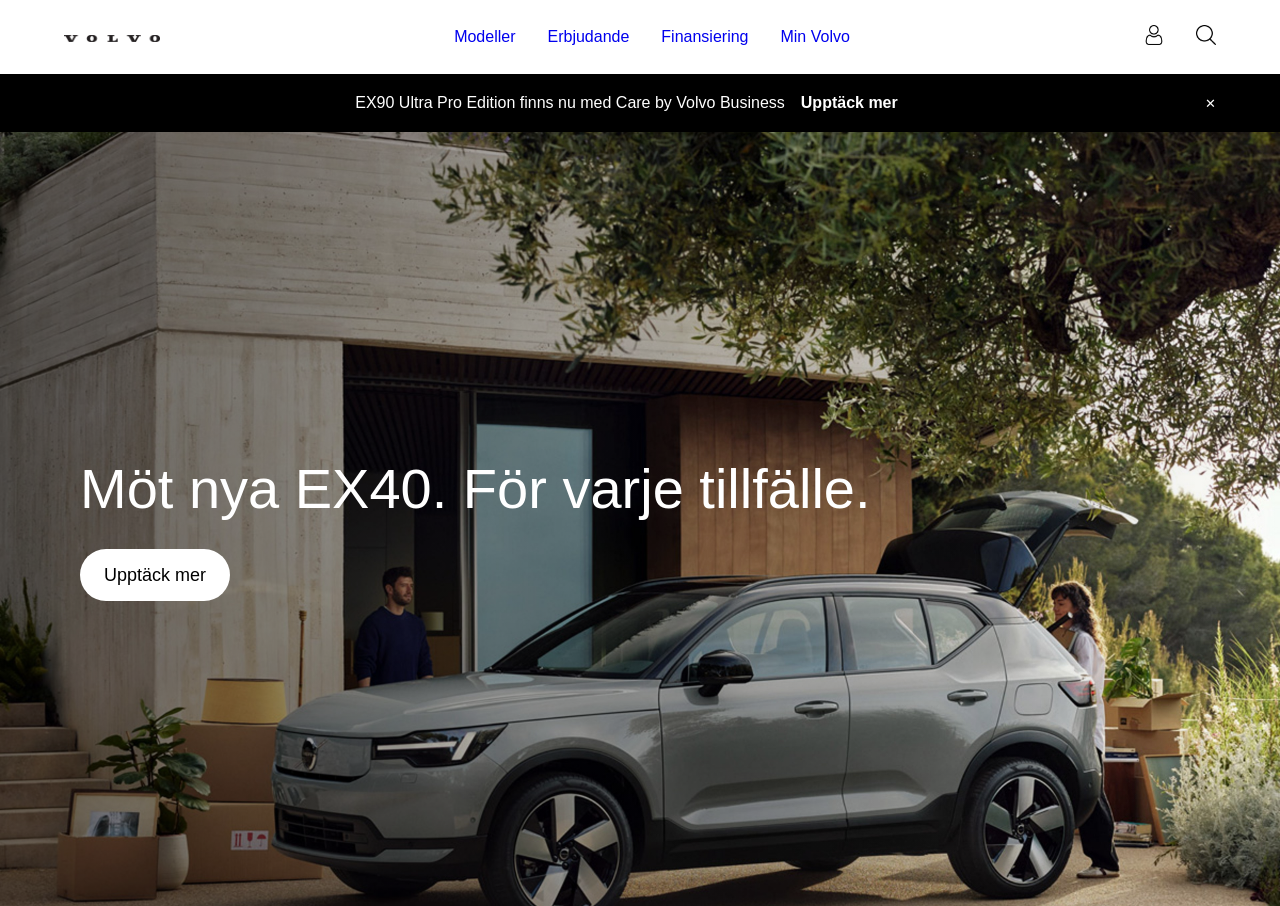
<file: header-nav.html>
<!DOCTYPE html>
<html lang="en">
<head>
    <meta charset="UTF-8">
    <meta name="viewport" content="width=device-width, initial-scale=1.0">
    <link rel="stylesheet" href="./css/header.css">

    <title> Landingpage - VOLVO </title>
</head>
<body>
    
<header id="volvo">
    <nav class="nav__links">
        <div class="logo-holder">
            <a href="#" class="logo-link"><img src="./img/dark-wordmark.png" class="volvo-logo" alt="volvo logo"></a>
        </div>
        <div class="nav-links">
            <a href="#" class="nav-link"> Modeller </a>
            <a href="#" class="nav-link"> Erbjudande </a>
            <a href="#" class="nav-link"> Finansiering </a>
            <a href="#" class="nav-link"> Min Volvo </a>
        </div>
        <div class="icon-holder">
            <a href="#"><img src="./img/user.png" class="user-icon" alt="login logo"></a>
            <a href="#"><img src="./img/search.png" class="search-icon" alt="search logo"></a>
        </div>
    </nav>
    <div class="header__hero">
        <div class="atention-box"> 
            <div class="atention-details">
                <p class="atention-text"> EX90 Ultra Pro Edition finns nu med Care by Volvo Business </p>
                <a href="#" class="atention-link"> Upptäck mer </a>
            </div>
            <button class="close-atention"> &#10005 </button>
        </div>
        <div class="hero-details">
            <h1 class="header-title"> Möt nya EX40. För varje tillfälle. </h1>
            <a href="http://" class="discover-link"> Upptäck mer </a>
        </div>
    </div>
</header>

</body>
</html>
</file>
<file: css/header.css>
* {
    margin: 0;
    padding: 0;
    box-sizing: border-box;
    text-decoration: none;
}

body {
        font-family: "Volvo Sans", Arial, Helvetica, sans-serif;
        font-size: 1rem;
}


header {
    display: flex;
    flex-direction: column;
        background-color: lightcoral;

       
    .nav__links {
        display: flex;
        flex-direction: row;
        column-gap: 2rem;
        justify-content: center;
        align-items: center;
        padding: .75rem 4rem;
            background-color: white;
    }

    .logo-holder {
        margin-right: auto;
    }

    .volvo-logo {
        width: 6rem;
    }


    .nav-links {
        display: flex;
        column-gap: 1rem;
    }

    .nav-link {
        padding: 1rem .5rem;
    }

    .nav-link:hover {
        background-color: #E0E0E0; 
    }


    .icon-holder {
        display: flex;
        column-gap: 2rem;
        margin-left: auto;
    }

    .user-icon {
        width: 1.25rem;       
    }

    .search-icon {
        width: 1.25rem;
    }


    .header__hero {
        display: flex;
        flex-direction: column;
        justify-content: center;
        row-gap: 1.5rem;
        height: 52rem;
        background:
        linear-gradient(
            to right,
            rgba(0, 0, 0, 0.5),
            rgba(0, 0, 0, 0)
        ),
        url("/img/home-car.jpeg");
        background-position: center;
        background-size: cover;
            
            
    }

    .atention-box {
        display: flex;
        justify-content: center;
        margin-bottom: auto;
        column-gap: 1rem;
        padding: 1.25rem 4rem;
            background-color: black;
    }

    .atention-details {
        display: flex;
        justify-content: center;
        align-items: center;
        column-gap: 1rem;
        margin-left: auto;
    }

    .atention-text {
            font-size: 1rem;
            font-weight: 100;
            line-height: 1rem;
            color: white;
    }

    .atention-link {
            font-size: 1rem;
            font-weight: 600;
            color: white;
    }

    .atention-link:hover {
            color: #E0E0E0;
    }


    .close-atention {
        margin-left: auto;
        border: none;
            font-size: 1;
            color: white;
            background-color: black;
            cursor: pointer;
    }


    .hero-details {
        display: flex;
        row-gap: 2rem;
        margin-bottom: auto;
        padding: 0 5rem;
        flex-direction: column;
    }

    .header-title {
            font-size: 3.5rem;
            font-weight: 100;
            line-height: 3.5rem;
            color: white;
    }

    .discover-link {
        padding: 1rem 1.5rem;
        border-radius: 1in;
        width: fit-content;
            font-size: 1.125rem;
            font-weight: 100;
            line-height: 1.125;
            color: black;
            background-color: white;
    }

    .discover-link:hover {
            background-color: #E0E0E0;
    }
}
</file>
